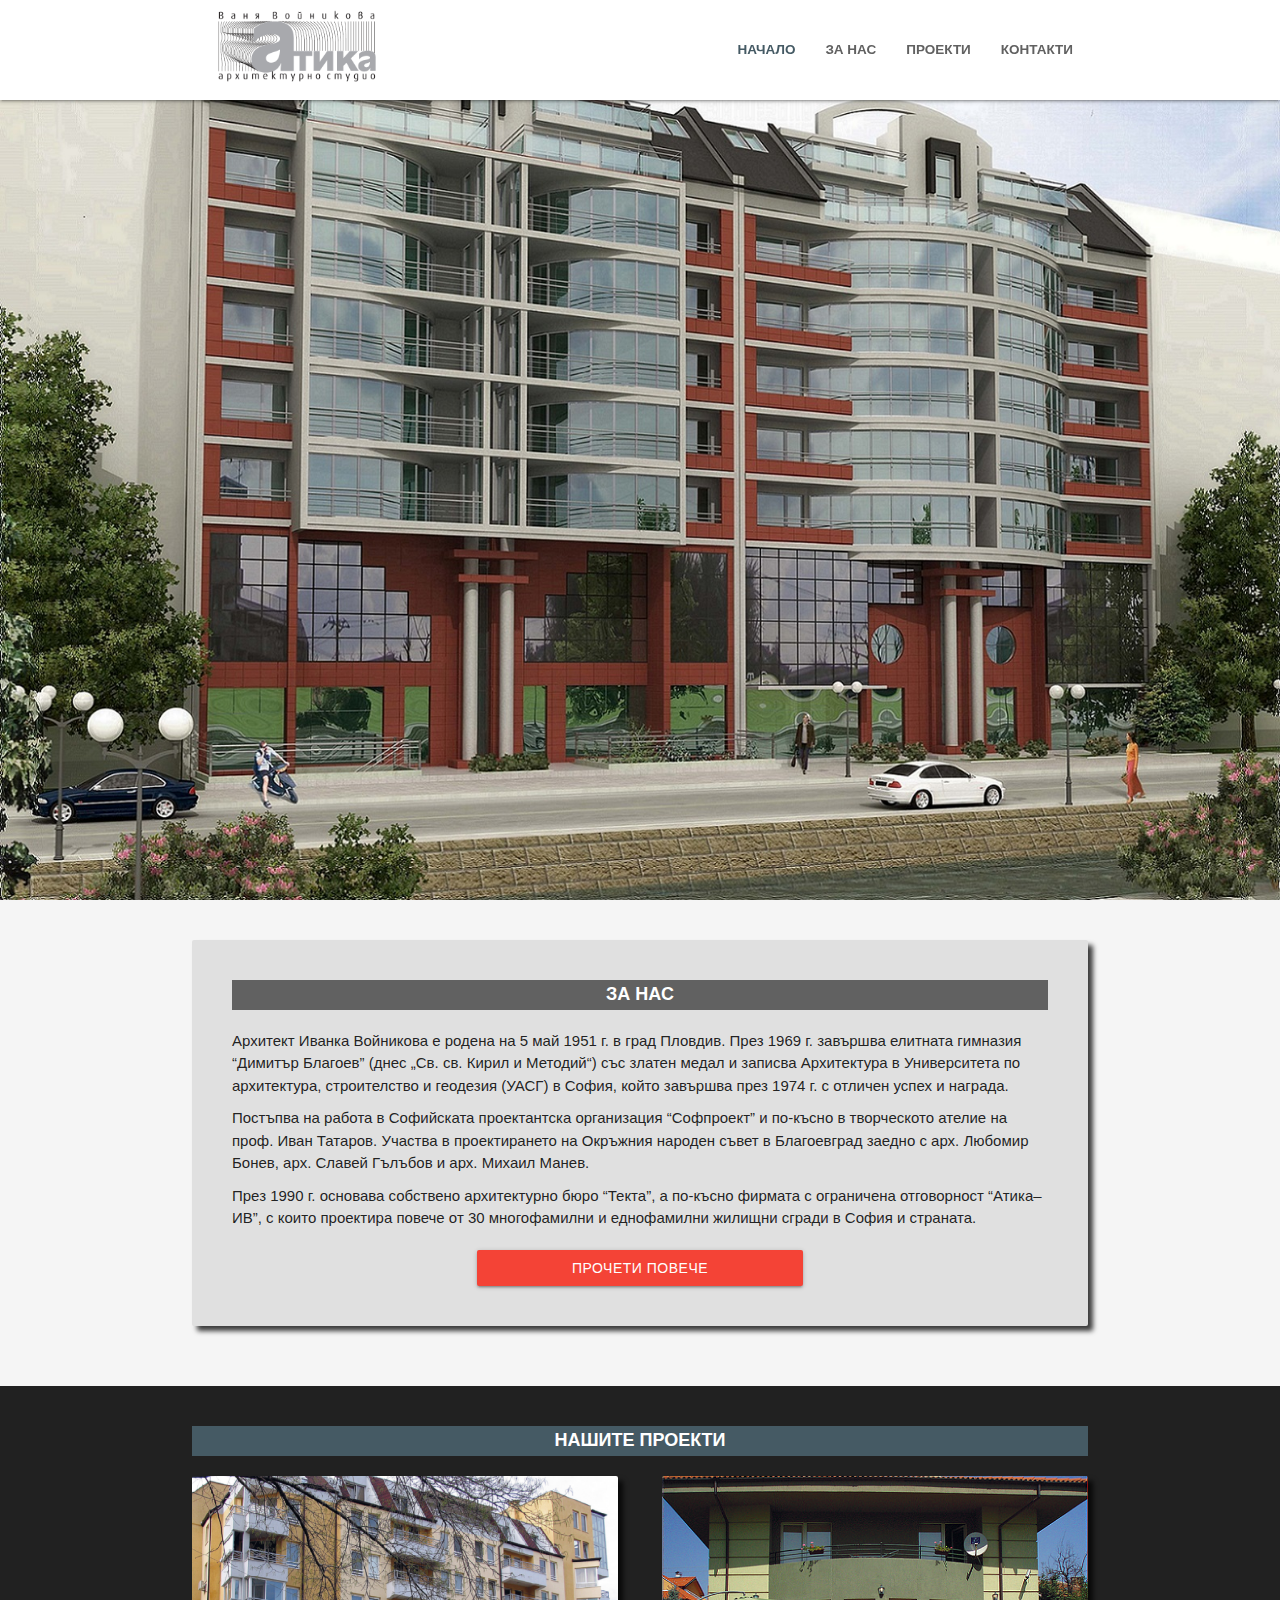
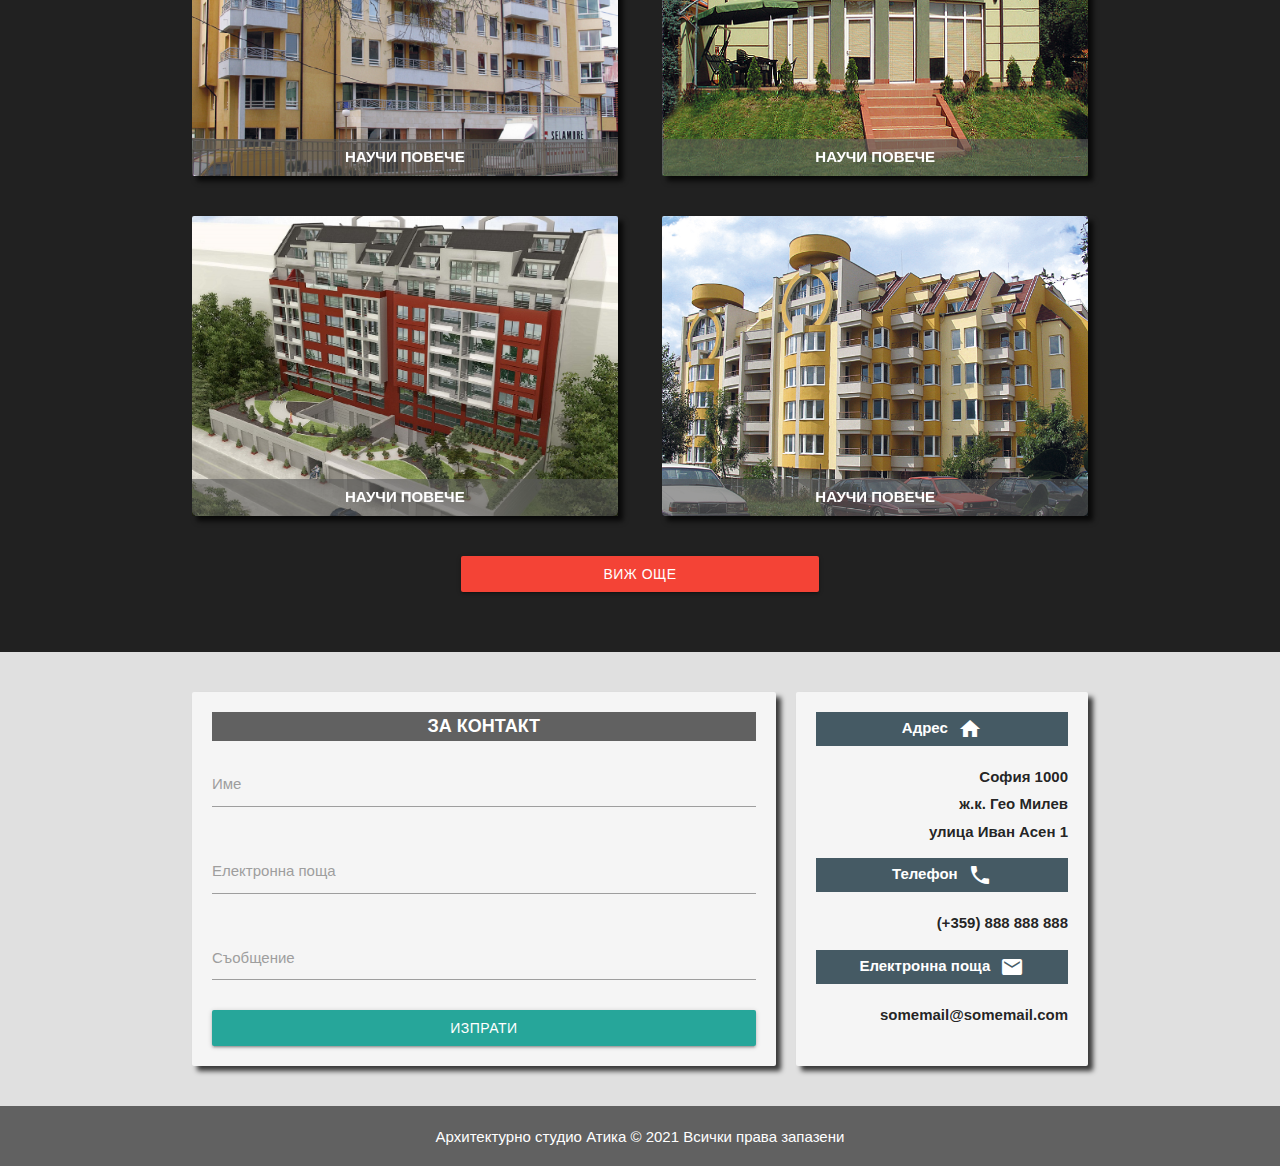
<file: index.html>
<!DOCTYPE html>
<html lang="en">
<head>
    <meta charset="UTF-8">
    <meta name="viewport" content="width=device-width, initial-scale=1.0">
    <link rel="stylesheet" href="https://fonts.googleapis.com/icon?family=Material+Icons">
    <link rel="stylesheet" href="https://cdnjs.cloudflare.com/ajax/libs/materialize/1.0.0/css/materialize.min.css">
    <link rel="stylesheet" href="./css/style.css">
    <title>Архитектурно студио Атика</title>
</head>
<body>
    <section class="showcase-section">
        <div class="navbar-fixed">
            <nav class="custom-navbar white">
                <div class="container">
                    <div class="nav-wrapper">
                        <a href="./" class="brand-logo left">
                            <img src="./assets/logo.png" alt="Atica Logo">
                        </a>
                        <a href="#" class="sidenav-trigger right" data-target="mobile-nav">
                            <i class="material-icons grey-text text-darken-2 custom-icon">menu</i>
                        </a>
                        <ul class="right hide-on-med-and-down">
                            <li><a class="current" href="./">Начало</a></li>
                            <li><a href="./about.html">За нас</a></li>
                            <li><a href="./gallery.html">Проекти</a></li>
                            <li><a href="./contact.html">Контакти</a></li>
                        </ul>
                    </div>
                </div>
            </nav>
        </div>
    </section>
    <ul id="mobile-nav" class="sidenav grey lighten-2">
        <li>
            <div class="user-view"></div>
        </li>
        <li><a href="./">Начало</a></li>
        <li><a href="./about.html">За нас</a></li>
        <li><a href="./gallery.html">Проекти</a></li>
        <li><a href="./contact.html">Контакти</a></li>
    </ul>
    <section class="grey lighten-4 about-section">
        <div class="container">
            <div class="row grey lighten-2 about-wrapper">
                <h2 class="grey darken-2 white-text center">За нас</h4>
                <p>Архитект Иванка Войникова е родена на 5 май 1951 г. в град Пловдив.  През 1969 г. завършва елитната гимназия “Димитър Благоев” (днес „Св. св. Кирил и Методий“) със златен медал и записва Архитектура в Университета по архитектура, строителство и геодезия (УАСГ) в София, който завършва през 1974 г. с отличен успех и награда.</p>
                <p>Постъпва на работа в Софийската проектантска организация “Софпроект” и по-късно в творческото ателие на проф. Иван Татаров. Участва в проектирането на Окръжния народен съвет в Благоевград заедно с арх. Любомир Бонев, арх. Славей Гълъбов и арх. Михаил Манев.</p>
                <p>През 1990 г. основава собствено архитектурно бюро “Текта”, а по-късно фирмата с ограничена отговорност “Атика–ИВ”, с които проектира повече от 30 многофамилни и еднофамилни жилищни сгради в София и страната.</p>
                <a href="./about.html" class="btn red waves-effect waves-light custom-link">Прочети повече</a>
            </div>
        </div>
    </section>
    <section class="grey darken-4 gallery-section">
        <div class="container">
            <div class="row">
                <h2 class="blue-grey darken-2 white-text center">Нашите проекти</h2>
                <div class="gallery">
                    <div class="gallery-item">
                        <div class="gallery-image">
                            <img src="./assets/project1.png" alt="Project 1" class="materialboxed">
                            <h4><a class="white-text" href="./project.html">Научи повече</a></h4>
                        </div>
                    </div>
                    <div class="gallery-item">
                        <div class="gallery-image">
                            <img src="./assets/project2.png" alt="Project 2" class="materialboxed">
                            <h4><a class="white-text" a href="./project.html">Научи повече</a></h4>
                        </div>
                    </div>
                    <div class="gallery-item">
                        <div class="gallery-image">
                            <img src="./assets/project3.jpg" alt="Project 3" class="materialboxed">
                            <h4><a class="white-text" href="./project.html">Научи повече</a></h4>
                        </div>
                    </div>
                    <div class="gallery-item">
                        <div class="gallery-image">
                            <img src="./assets/project4.png" alt="Project 4" class="materialboxed">
                            <h4><a class="white-text" href="./project.html">Научи повече</a></h4>
                        </div>
                    </div>
                </div>
                <a href="./gallery.html" class="btn red waves-effect waves-light custom-link">Виж още</a>
            </div>
        </div>
    </section>
    <section class="grey lighten-2 contact-section">
        <div class="container">
            <div class="row">
                <div class="col s12 m6 l8 grey lighten-4 contact-form">
                    <h2 class="grey darken-2 white-text center">За контакт</h2>
                    <form method='POST' action='/inquiry'>
                        <div class="input-field">
                            <input id="name" type="text" name="name" minlength="3" maxlength="30" required class="validate">
                            <label for="name">Име</label>
                            <span class="helper-text" data-error="Моля, попълни това поле правилно."></span>
                        </div>
                        <div class="input-field">
                            <input id="email" type="email" name="email" required class="validate">
                            <label for="email">Електронна поща</label>
                            <span class="helper-text" data-error="Моля, попълни това поле правилно."></span>
                        </div>
                        <div class="input-field">
                            <textarea id="message" class="materialize-textarea" name="message"></textarea>
                            <label for="message">Съобщение</label>
                        </div>
                        <button class="btn waves-effect waves-light custom-btn">Изпрати</button>
                    </form>
                </div>
                <div class="col s12 m6 l4 grey lighten-4 contact-wrapper">
                    <div class="contact-box">
                        <h6 class="blue-grey darken-2 white-text"><span>Адрес</span><i class="material-icons contact-icon">home</i></h6>
                        <p>София 1000</p>
                        <p>ж.к. Гео Милев</p>
                        <p>улица Иван Асен 1</p>
                    </div>
                    <div class="contact-box">
                        <h6 class="blue-grey darken-2 white-text"><span>Телефон</span><i class="material-icons contact-icon">phone</i></h6>
                        <p>(+359) 888 888 888</p>
                    </div>
                    <div class="contact-box">
                        <h6 class="blue-grey darken-2 white-text"><span>Електронна поща</span><i class="material-icons contact-icon">email</i></h6>
                        <p>somemail@somemail.com</p>
                    </div>
                </div>
            </div>
        </div>
    </section>
    <footer class="grey darken-2 center">
        <p class="white-text">Архитектурно студио Атика &copy; 2021 Всички права запазени</p>
    </footer>
    <script src="https://cdnjs.cloudflare.com/ajax/libs/materialize/1.0.0/js/materialize.min.js"></script>
    <script src="./js/main.js"></script>
</body>
</html>
</file>
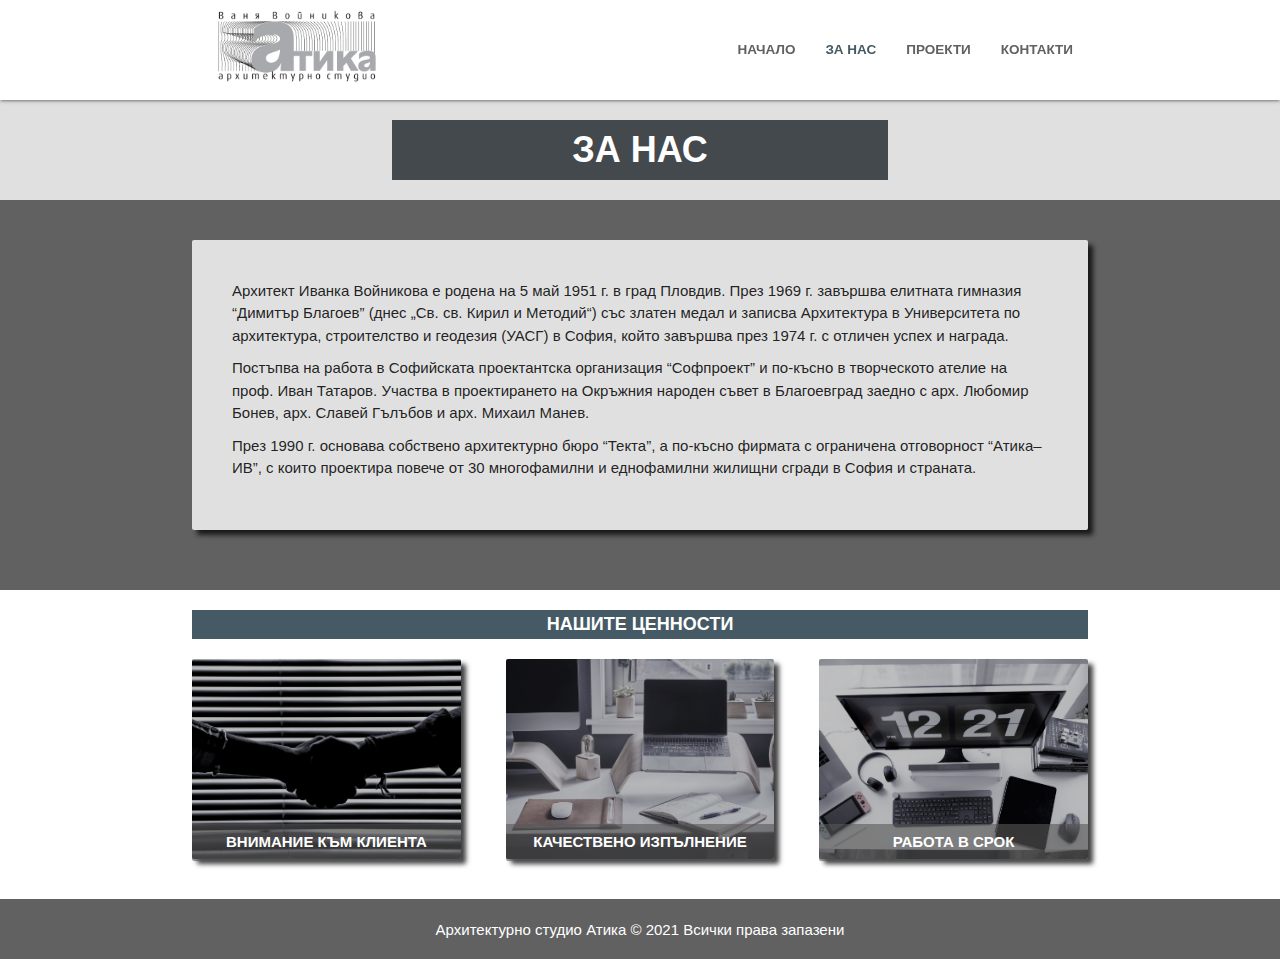
<file: about.html>
<html lang="en">
<head>
    <meta charset="UTF-8">
    <meta name="viewport" content="width=device-width, initial-scale=1.0">
    <link rel="stylesheet" href="https://fonts.googleapis.com/icon?family=Material+Icons">
    <link rel="stylesheet" href="https://cdnjs.cloudflare.com/ajax/libs/materialize/1.0.0/css/materialize.min.css">
    <link rel="stylesheet" href="./css/style.css">
    <title>Архитектурно студио Атика</title>
</head>
<body>
    <div class="navbar-fixed">
        <nav class="custom-navbar white">
            <div class="container">
                <div class="nav-wrapper">
                    <a href="./" class="brand-logo left">
                        <img src="./assets/logo.png" alt="Atica Logo">
                    </a>
                    <a href="#" class="sidenav-trigger right" data-target="mobile-nav">
                        <i class="material-icons grey-text text-darken-2 custom-icon">menu</i>
                    </a>
                    <ul class="right hide-on-med-and-down">
                        <li><a href="./">Начало</a></li>
                        <li><a class="current" href="./about.html">За нас</a></li>
                        <li><a href="./gallery.html">Проекти</a></li>
                        <li><a href="./contact.html">Контакти</a></li>
                    </ul>
                </div>
            </div>
        </nav>
    </div>
    <ul id="mobile-nav" class="sidenav grey lighten-2">
        <li>
            <div class="user-view"></div>
        </li>
        <li><a href="./">Начало</a></li>
        <li><a href="./about.html">За нас</a></li>
        <li><a href="./gallery.html">Проекти</a></li>
        <li><a href="./contact.html">Контакти</a></li>
    </ul>
    <header class="grey lighten-2 about-header">
        <h1 class="white-text center">За нас</h1>
    </header>
    <section class="grey darken-2 about-section">
        <div class="container">
            <div class="row grey lighten-2 about-wrapper">
                <p>Архитект Иванка Войникова е родена на 5 май 1951 г. в град Пловдив.  През 1969 г. завършва елитната гимназия “Димитър Благоев” (днес „Св. св. Кирил и Методий“) със златен медал и записва Архитектура в Университета по архитектура, строителство и геодезия (УАСГ) в София, който завършва през 1974 г. с отличен успех и награда.</p>
                <p>Постъпва на работа в Софийската проектантска организация “Софпроект” и по-късно в творческото ателие на проф. Иван Татаров. Участва в проектирането на Окръжния народен съвет в Благоевград заедно с арх. Любомир Бонев, арх. Славей Гълъбов и арх. Михаил Манев.</p>
                <p>През 1990 г. основава собствено архитектурно бюро “Текта”, а по-късно фирмата с ограничена отговорност “Атика–ИВ”, с които проектира повече от 30 многофамилни и еднофамилни жилищни сгради в София и страната.</p>
            </div>
        </div>
    </section>
    <section class="values-section">
        <div class="container">
            <div class="row">
                <h2 class="blue-grey darken-2 white-text center">Нашите ценности</h2>
                <div class="values">
                    <div class="value-card" style="background-image: url(./assets/handshake.jpg)">
                        <h4 class="white-text">Внимание към клиента</h4>
                    </div>
                    <div class="value-card" style="background-image: url(./assets/quality.jpg)">
                        <h4 class="white-text">Качествено изпълнение</h4>
                    </div>
                    <div class="value-card" style="background-image: url(./assets/timing.jpg)">
                        <h4 class="white-text">Работа в срок</h4>
                    </div>
                </div>
            </div>
        </div>
    </section>
    <footer class="grey darken-2 center">
        <p class="white-text">Архитектурно студио Атика &copy; 2021 Всички права запазени</p>
    </footer>
    <script src="https://cdnjs.cloudflare.com/ajax/libs/materialize/1.0.0/js/materialize.min.js"></script>
    <script src="./js/main.js"></script>
</body>
</html>
</file>
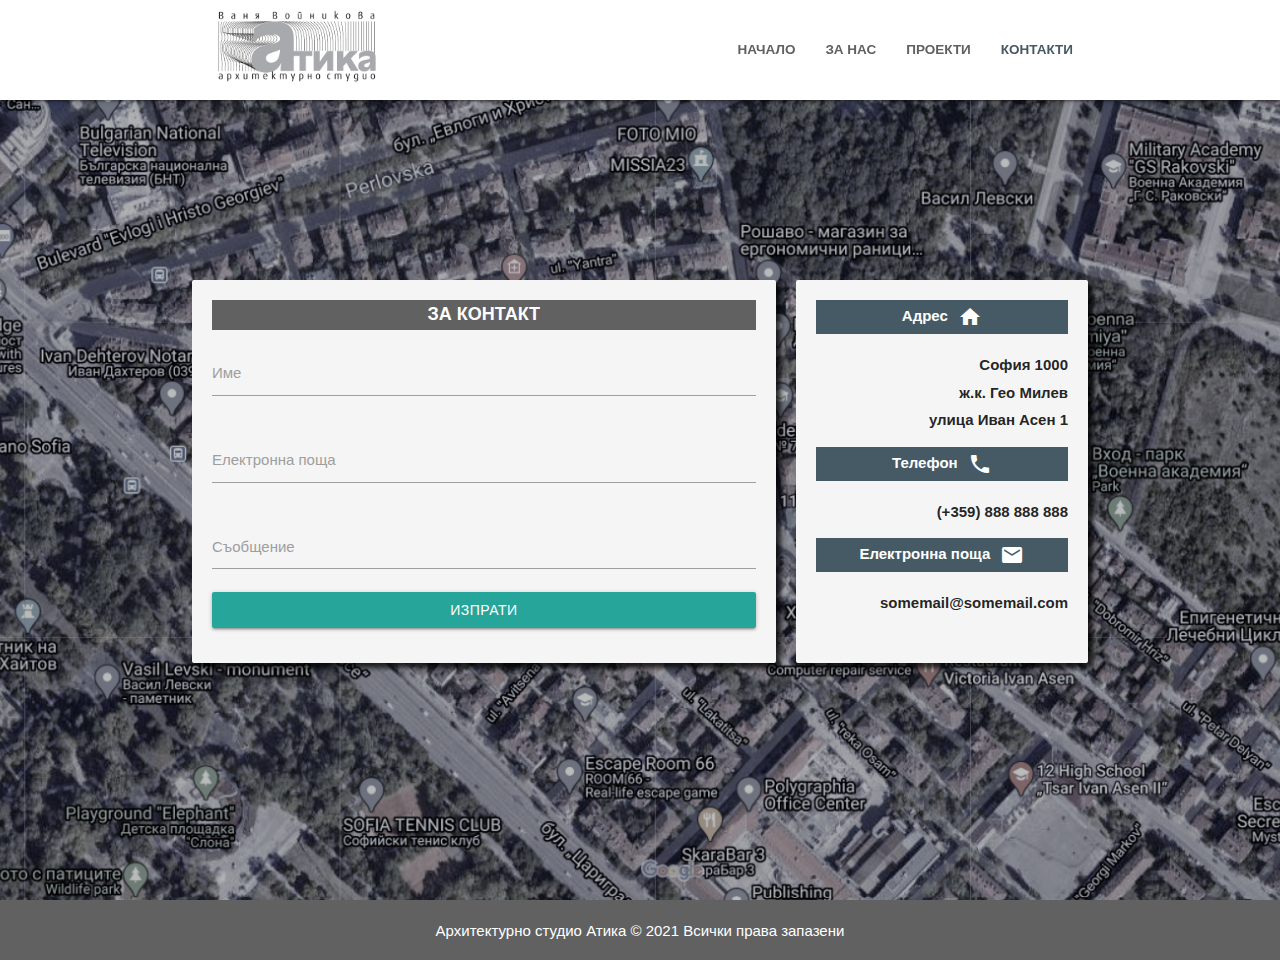
<file: contact.html>
<html lang="en">
<head>
    <meta charset="UTF-8">
    <meta name="viewport" content="width=device-width, initial-scale=1.0">
    <link rel="stylesheet" href="https://fonts.googleapis.com/icon?family=Material+Icons">
    <link rel="stylesheet" href="https://cdnjs.cloudflare.com/ajax/libs/materialize/1.0.0/css/materialize.min.css">
    <link rel="stylesheet" href="./css/style.css">
    <title>Архитектурно студио Атика</title>
</head>
<body>
    <div class="navbar-fixed">
        <nav class="custom-navbar white">
            <div class="container">
                <div class="nav-wrapper">
                    <a href="./" class="brand-logo left">
                        <img src="./assets/logo.png" alt="Atica Logo">
                    </a>
                    <a href="#" class="sidenav-trigger right" data-target="mobile-nav">
                        <i class="material-icons grey-text text-darken-2 custom-icon">menu</i>
                    </a>
                    <ul class="right hide-on-med-and-down">
                        <li><a href="./">Начало</a></li>
                        <li><a href="./about.html">За нас</a></li>
                        <li><a href="./gallery.html">Проекти</a></li>
                        <li><a class="current" href="./contact.html">Контакти</a></li>
                    </ul>
                </div>
            </div>
        </nav>
    </div>
    <ul id="mobile-nav" class="sidenav grey lighten-2">
        <li>
            <div class="user-view"></div>
        </li>
        <li><a href="./">Начало</a></li>
        <li><a href="./about.html">За нас</a></li>
        <li><a href="./gallery.html">Проекти</a></li>
        <li><a href="./contact.html">Контакти</a></li>
    </ul>
    <section class="map-section">
        <div class="container">
            <div class="row">
                <div class="col s12 m6 l8 grey lighten-4 contact-form">
                    <h2 class="grey darken-2 white-text center">За контакт</h2>
                    <form method='POST' action='/inquiry'>
                        <div class="input-field">
                            <input id="name" type="text" name="name" minlength="3" maxlength="30" required class="validate">
                            <label for="name">Име</label>
                            <span class="helper-text" data-error="Моля, попълни това поле правилно."></span>
                        </div>
                        <div class="input-field">
                            <input id="email" type="email" name="email" required class="validate">
                            <label for="email">Електронна поща</label>
                            <span class="helper-text" data-error="Моля, попълни това поле правилно."></span>
                        </div>
                        <div class="input-field">
                            <textarea id="message" class="materialize-textarea" name="message"></textarea>
                            <label for="message">Съобщение</label>
                        </div>
                        <button class="btn waves-effect waves-light custom-btn">Изпрати</button>
                    </form>
                </div>
                <div class="col s12 m6 l4 grey lighten-4 contact-wrapper">
                    <div class="contact-box">
                        <h6 class="blue-grey darken-2 white-text"><span>Адрес</span><i class="material-icons contact-icon">home</i></h6>
                        <p>София 1000</p>
                        <p>ж.к. Гео Милев</p>
                        <p>улица Иван Асен 1</p>
                    </div>
                    <div class="contact-box">
                        <h6 class="blue-grey darken-2 white-text"><span>Телефон</span><i class="material-icons contact-icon">phone</i></h6>
                        <p>(+359) 888 888 888</p>
                    </div>
                    <div class="contact-box">
                        <h6 class="blue-grey darken-2 white-text"><span>Електронна поща</span><i class="material-icons contact-icon">email</i></h6>
                        <p>somemail@somemail.com</p>
                    </div>
                </div>
            </div>
        </div>
    </section>
    <footer class="grey darken-2 center">
        <p class="white-text">Архитектурно студио Атика &copy; 2021 Всички права запазени</p>
    </footer>
    <script src="https://cdnjs.cloudflare.com/ajax/libs/materialize/1.0.0/js/materialize.min.js"></script>
    <script src="./js/main.js"></script>
</body>
</html>
</file>
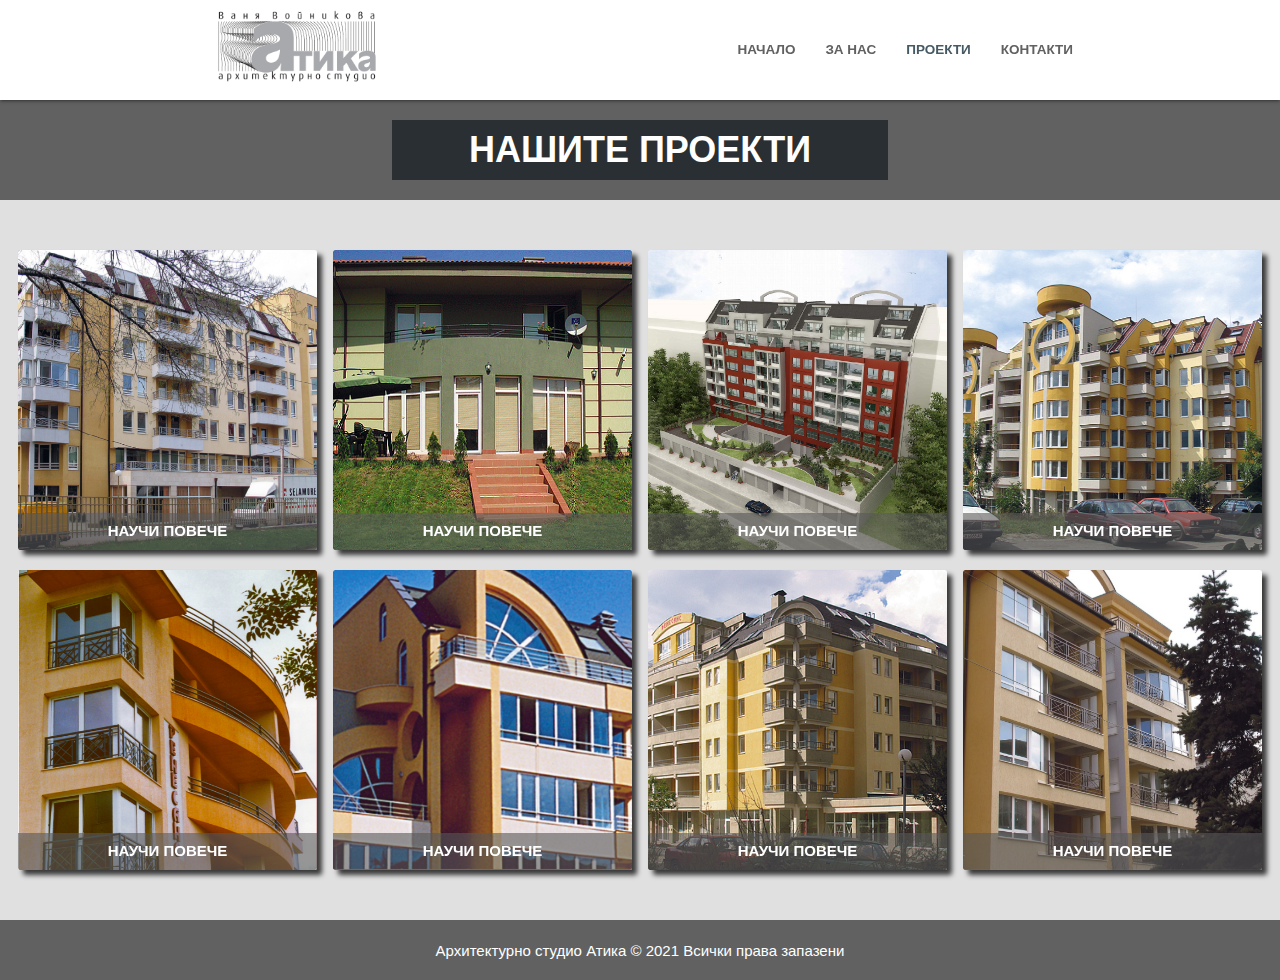
<file: gallery.html>
<html lang="en">
<head>
    <meta charset="UTF-8">
    <meta name="viewport" content="width=device-width, initial-scale=1.0">
    <link rel="stylesheet" href="https://fonts.googleapis.com/icon?family=Material+Icons">
    <link rel="stylesheet" href="https://cdnjs.cloudflare.com/ajax/libs/materialize/1.0.0/css/materialize.min.css">
    <link rel="stylesheet" href="./css/style.css">
    <title>Архитектурно студио Атика</title>
</head>
<body>
    <div class="navbar-fixed">
        <nav class="custom-navbar white">
            <div class="container">
                <div class="nav-wrapper">
                    <a href="./" class="brand-logo left">
                        <img src="./assets/logo.png" alt="Atica Logo">
                    </a>
                    <a href="#" class="sidenav-trigger right" data-target="mobile-nav">
                        <i class="material-icons grey-text text-darken-2 custom-icon">menu</i>
                    </a>
                    <ul class="right hide-on-med-and-down">
                        <li><a href="./">Начало</a></li>
                        <li><a href="./about.html">За нас</a></li>
                        <li><a class="current" href="./gallery.html">Проекти</a></li>
                        <li><a href="./contact.html">Контакти</a></li>
                    </ul>
                </div>
            </div>
        </nav>
    </div>
    <ul id="mobile-nav" class="sidenav grey lighten-2">
        <li>
            <div class="user-view"></div>
        </li>
        <li><a href="./">Начало</a></li>
        <li><a href="./about.html">За нас</a></li>
        <li><a href="./gallery.html">Проекти</a></li>
        <li><a href="./contact.html">Контакти</a></li>
    </ul>
    <header class="grey darken-2 gallery-header">
        <h1 class="white-text center">Нашите проекти</h1>
    </header>
    <section class="grey lighten-2 gallery-section">
        <div class="gallery h-margin">
            <div class="image-container">
                <div class="gallery-card">
                    <img src="./assets/project1.png" alt="Project 1" class="materialboxed">
                    <h4><a class="white-text" href="./project.html">Научи повече</a></h4>
                </div>
            </div>
            <div class="image-container">
                <div class="gallery-card">
                    <img src="./assets/project2.png" alt="Project 2" class="materialboxed">
                    <h4><a class="white-text" href="./project.html">Научи повече</a></h4>
                </div>
            </div>
            <div class="image-container">
                <div class="gallery-card">
                    <img src="./assets/project3.jpg" alt="Project 3" class="materialboxed">
                    <h4><a class="white-text" href="./project.html">Научи повече</a></h4>
                </div>
            </div>
            <div class="image-container">
                <div class="gallery-card">
                    <img src="./assets/project4.png" alt="Project 4" class="materialboxed">
                    <h4><a class="white-text" href="./project.html">Научи повече</a></h4>
                </div>
            </div>
            <div class="image-container">
                <div class="gallery-card">
                    <img src="./assets/project5.png" alt="Project 5" class="materialboxed">
                    <h4><a class="white-text" href="./project.html">Научи повече</a></h4>
                </div>
            </div>
            <div class="image-container">
                <div class="gallery-card">
                    <img src="./assets/project6.png" alt="Project 6" class="materialboxed">
                    <h4><a class="white-text" href="./project.html">Научи повече</a></h4>
                </div>
            </div>
            <div class="image-container">
                <div class="gallery-card">
                    <img src="./assets/project7.png" alt="Project 7" class="materialboxed">
                    <h4><a class="white-text" href="./project.html">Научи повече</a></h4>
                </div>
            </div>
            <div class="image-container">
                <div class="gallery-card">
                    <img src="./assets/project8.png" alt="Project 8" class="materialboxed">
                    <h4><a class="white-text" href="./project.html">Научи повече</a></h4>
                </div>
            </div>
        </div>
    </section>
    <footer class="grey darken-2 center">
        <p class="white-text">Архитектурно студио Атика &copy; 2021 Всички права запазени</p>
    </footer>
    <script src="https://cdnjs.cloudflare.com/ajax/libs/materialize/1.0.0/js/materialize.min.js"></script>
    <script src="./js/main.js"></script>
</body>
</html>
</file>
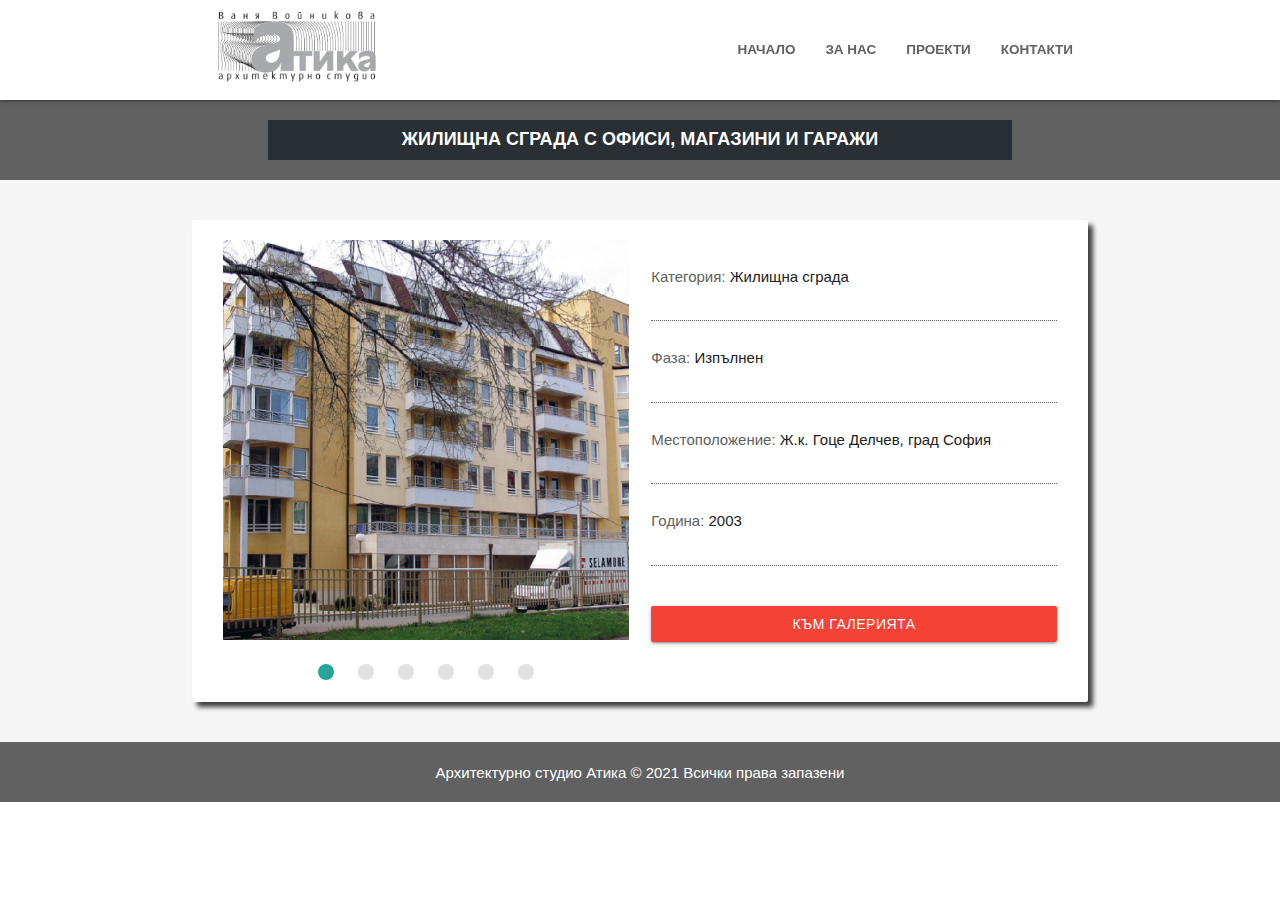
<file: project.html>
<html lang="en">
<head>
    <meta charset="UTF-8">
    <meta name="viewport" content="width=device-width, initial-scale=1.0">
    <link rel="stylesheet" href="https://fonts.googleapis.com/icon?family=Material+Icons">
    <link rel="stylesheet" href="https://cdnjs.cloudflare.com/ajax/libs/materialize/1.0.0/css/materialize.min.css">
    <link rel="stylesheet" href="./css/style.css">
    <title>Архитектурно студио Атика</title>
</head>
<body>
    <div class="navbar-fixed">
        <nav class="custom-navbar white">
            <div class="container">
                <div class="nav-wrapper">
                    <a href="./" class="brand-logo left">
                        <img src="./assets/logo.png" alt="Atica Logo">
                    </a>
                    <a href="#" class="sidenav-trigger right" data-target="mobile-nav">
                        <i class="material-icons grey-text text-darken-2 custom-icon">menu</i>
                    </a>
                    <ul class="right hide-on-med-and-down">
                        <li><a href="./">Начало</a></li>
                        <li><a href="./about.html">За нас</a></li>
                        <li><a href="./gallery.html">Проекти</a></li>
                        <li><a href="./contact.html">Контакти</a></li>
                    </ul>
                </div>
            </div>
        </nav>
    </div>
    <ul id="mobile-nav" class="sidenav grey lighten-2">
        <li>
            <div class="user-view"></div>
        </li>
        <li><a href="./">Начало</a></li>
        <li><a href="./about.html">За нас</a></li>
        <li><a href="./gallery.html">Проекти</a></li>
        <li><a href="./contact.html">Контакти</a></li>
    </ul>
    <header class="grey darken-2 project-header">
        <h1 class="white-text center">Жилищна сграда с офиси, магазини и гаражи</h1>
    </header>
    <section class="grey lighten-4 project-section">
        <div class="container">
            <div class="row white">
                <div class="col s12 m8 l6">
                    <div class="slider">
                        <ul class="slides">
                            <li><img src="./assets/project1.png" alt="Project 1" class="materialboxed"></li>
                            <li><img src="./assets/project2.png" alt="Project 2" class="materialboxed"></li>
                            <li><img src="./assets/project3.jpg" alt="Project 3" class="materialboxed"></li>
                            <li><img src="./assets/project4.png" alt="Project 4" class="materialboxed"></li>
                            <li><img src="./assets/project5.png" alt="Project 5" class="materialboxed"></li>
                            <li><img src="./assets/project6.png" alt="Project 6" class="materialboxed"></li>
                        </ul>
                    </div>
                </div>
                <div class="col s12 m4 l6">
                    <p class="grey-text text-darken-2">Категория: <span class="grey-text text-darken-4">Жилищна сграда</span></p>
                    <p class="grey-text text-darken-2">Фаза: <span class="grey-text text-darken-4">Изпълнен</span></p>
                    <p class="grey-text text-darken-2">Местоположение: <span class="grey-text text-darken-4">Ж.к. Гоце Делчев, град София</span></p>
                    <p class="grey-text text-darken-2">Година: <span class="grey-text text-darken-4">2003</span></p>
                    <a class="btn red waves-effect waves-light back-link" href="./gallery.html">Към галерията</a>
                </div>
            </div>
        </div>
    </section>
    <footer class="grey darken-2 center">
        <p class="white-text">Архитектурно студио Атика &copy; 2021 Всички права запазени</p>
    </footer>
    <script src="https://cdnjs.cloudflare.com/ajax/libs/materialize/1.0.0/js/materialize.min.js"></script>
    <script src="./js/main.js"></script>
</body>
</html>
</file>
<file: css/style.css>
/* BASIC STYLING */

h1, h2, h4, h6, p {
    margin-block-start: 0;
    margin-block-end: 0;
}

h1 {
    padding: 10px 0;
    text-transform: uppercase;
    font-weight: bold;
    font-size: 2.4rem;
}

h2 {
    margin-bottom: 20px;
    padding: 5px 0;
    text-transform: uppercase;
    font-weight: bold;
    font-size: 1.2rem;
}

h4 {
    background: rgba(88, 88, 88, .6);
    padding: 10px 0;
    text-transform: uppercase;
    text-align: center;
    font-weight: bold;
    font-size: 1rem;
}

h6 {
    margin-bottom: 20px;
    padding: 5px 0;
}

/* UTILITY STYLING */

.navbar-fixed {
    height: 100px;
    z-index: 2;
}

nav a.sidenav-trigger,
nav a.sidenav-trigger i {
    height: 100px;
    line-height: 100px;
}

.material-placeholder {
    height: 100%;
}

[class$="-header"] {
    background-size: contain;
    padding: 20px;
}

[class$="-header"] h1 {
    background: rgba(27, 35, 39, .8);
    width: 40%;
    margin: 0 auto;
}

[class*='-message'] {
    display: flex;
    justify-content: space-between;
    margin: 20px 0;
    padding: 10px;
    color: #fff;
    animation: fadeIn 1.2s;
}

[class*='-message'] span {
    cursor: pointer;
}

.success-message {
    background: #4caf50;
}

.error-message {
    background: #f44336;
}

.custom-btn {
    width: 100%;
}

.custom-link {
    display: block;
    width: 40%;
    margin: 0 auto;
}

.back-link {
    display: block;
    margin: 40px auto;
}

.custom-icon {
    height: 100px;
    line-height: 100px;
    font-size: 3rem;
}

.h-margin {
    margin: 0 10px;
}

@keyframes fadeIn {
    from {
        opacity:0;
    }
    to {
        opacity:1;
    }
}

/* NAVIGATION */

.custom-navbar {
    height: 100px;
    line-height: 100px;
    transition: top .6s ease-in-out;
}

.custom-navbar li a {
    text-transform: uppercase;
    font-weight: bold;
    font-size: .9rem;
    color: #616161;
}

.custom-navbar li a:hover {
    background: inherit;
    color:  #455a64;
}

.custom-navbar .current {
    color: #455a64;
}

.custom-navbar .brand-logo img {
    height: 90px;
    margin-top: 5px;
}

/* SHOWCASE SECTION */

.showcase-section {
    background-image: url(../assets/showcase.jpg);
    background-size: cover;
    background-position: center top;
    height: 100vh;
}

/* ABOUT SECTION */

.about-section {
    padding: 40px 0;
}

.about-wrapper {
    padding: 40px;
    border-radius: 2px;
    box-shadow: 5px 5px 5px 0px rgba(0, 0, 0, 0.75);
}

.about-wrapper p {
    margin-bottom: 10px;
}

.about-wrapper .custom-link {
    margin-top: 20px;
}

/* GALLERY SECTION */

.gallery-section {
    padding: 40px 0;
}

.gallery {
    display: flex;
    flex-wrap: wrap;
}

.gallery-item {
    height: 300px;
    width: 50%;
    margin-bottom: 40px;
}

.gallery-image {
    position: relative;
    height: 300px;
    width: 95%;
    box-shadow: 5px 5px 5px 0px rgba(0, 0, 0, 0.75);
    overflow: hidden;
}

.gallery-item:nth-child(even) .gallery-image {
    margin-left: 5%;
}

.gallery-image img {
    height: 100%;
    width: 100%;
    object-fit: cover;
    border-radius: 2px;
}

.gallery-image h4 {
    position: absolute;
    left: 0;
    bottom: 0;
    width: 100%;
    border-bottom-right-radius: 5px;
    border-bottom-left-radius: 5px;
}

@media only screen and (max-width: 600px) {
    .gallery {
        flex-direction: column;
    }

    .gallery-item {
        width: 100%;
    }

    .gallery-image {
        width: 100%;
    }

}

/* CONTACT SECTION */

.contact-section {
    padding: 40px 0;
}

.contact-section .row {
    display: flex;
    margin-bottom: 0;
}

.contact-section .contact-form {
    margin-right: 20px;
    padding: 20px;
    border-radius: 2px;
    box-shadow: 5px 5px 5px 0px rgba(0, 0, 0, 0.75);
}

.contact-section .contact-wrapper {
    margin-left: 20px;
    padding: 20px;
    border-radius: 2px;
    box-shadow: 5px 5px 5px 0px rgba(0, 0, 0, 0.75);
}

.contact-box {
    margin-bottom: 5px;
    padding-bottom: 5px;
}

.contact-box h6 {
    text-align: center;
}

.contact-box span {
    display: inline-block;
    padding-bottom: 3px;
    font-weight: bold;
    font-size: 1rem;
}

.contact-box .contact-icon {
    margin-left: 10px;
    vertical-align: bottom;
}

.contact-box p {
    margin: 5px 0;
    text-align: right;
    font-weight: bold;
}

@media only screen and (max-width: 600px) {
    .contact-section .row {
        display: block;
    }

    .contact-section .contact-form {
        margin-bottom: 20px;
    }
}

/* ABOUT PAGE */

.values-section {
    padding: 20px 0;
}

.values {
    display: flex;
    justify-content: space-between;
}

.value-card {
    background-size: cover;
    background-position: center top;
    height: 200px;
    width: 30%;
    padding-top: 165px;
    border-radius: 2px;
    box-shadow: 5px 5px 5px 0px rgba(0, 0, 0, 0.75);
}

.value-card h4 {
    border-bottom-right-radius: 2px;
    border-bottom-left-radius: 2px;
}

@media only screen and (max-width: 800px) {
    .value-card h4 {
        font-size: .9rem;
    }
}

@media only screen and (max-width: 720px) {
    .values {
        flex-direction: column;
    }

    .value-card {
        width: 100%;
        margin-bottom: 20px;
    }
}

@media only screen and (max-width: 440px) {
    .about-header h1 {
        width: 60%;
        font-size: 2rem;
    }
}

/* GALLERY PAGE */

.image-container {
    height: 300px;
    width: 25%;
    margin: 10px 0;
}

.gallery-card {
    position: relative;
    height: 300px;
    width: 95%;
    margin: 0 auto;
    border-radius: 2px;
    box-shadow: 5px 5px 5px 0px rgba(0, 0, 0, 0.75);
    overflow: hidden;
}

.gallery-card img {
    height: 100%;
    width: 100%;
    object-fit: cover;
    border-radius: 2px;
}

.gallery-card h4 {
    position: absolute;
    left: 0;
    bottom: 0;
    width: 100%;
    border-bottom-right-radius: 2px;
    border-bottom-left-radius: 2px;
}

@media only screen and (max-width: 1000px) {
    .image-container {
        width: 50%;
    }
}

@media only screen and (max-width: 860px) {
    .gallery-header h1 {
        font-size: 2rem;
    }
}

@media only screen and (max-width: 720px) {
    .gallery-header h1 {
        width: 60%;
    }
}

@media only screen and (max-width: 600px) {
    .image-container {
        width: 100%;
    }

    .gallery-header h1 {
        font-size: 1.6rem;
    }
}

/* PROJECT PAGE */

.project-header h1 {
    width: 60%;
    font-size: 1.2rem;
}

.project-section {
    padding: 40px 0;
}

.project-section .row {
    margin: 0 auto;
    padding: 20px;
    border-radius: 2px;
    box-shadow: 5px 5px 5px 0px rgba(0, 0, 0, 0.75);
    overflow: hidden;
}

.project-section p {
    padding: 26px 0 32px 0;
    border-bottom: 1px dotted #616161;
}

.slider .indicators .indicator-item.active {
    background-color: #26a69a;
}

/* CONTACT PAGE */

.map-section {
    background-image: url(../assets/map.png);
    background-size: cover;
    background-position: center top;
    height: calc(100vh - 100px);
    padding-top: 20vh;
}

.map-section .row {
    display: flex;
    margin-bottom: 0;
}

.map-section .contact-form {
    margin-right: 20px;
    padding: 20px;
    border-radius: 2px;
    box-shadow: 5px 5px 5px 0px rgba(0, 0, 0, 0.75);
}

.map-section .contact-wrapper {
    margin-left: 20px;
    padding: 20px;
    border-radius: 2px;
    box-shadow: 5px 5px 5px 0px rgba(0, 0, 0, 0.75);
}

@media only screen and (max-width: 600px) {
    .map-section {
        height: 120vh;
    }

    .map-section .row {
        display: block;
    }

    .map-section .contact-form {
        margin-bottom: 20px;
    }
}

/* FOOTER */

footer {
    height: 60px;
    padding-top: 20px;
}

@media only screen and (max-width: 440px) {
    footer p {
        font-size: 12px;
    }
}
</file>
